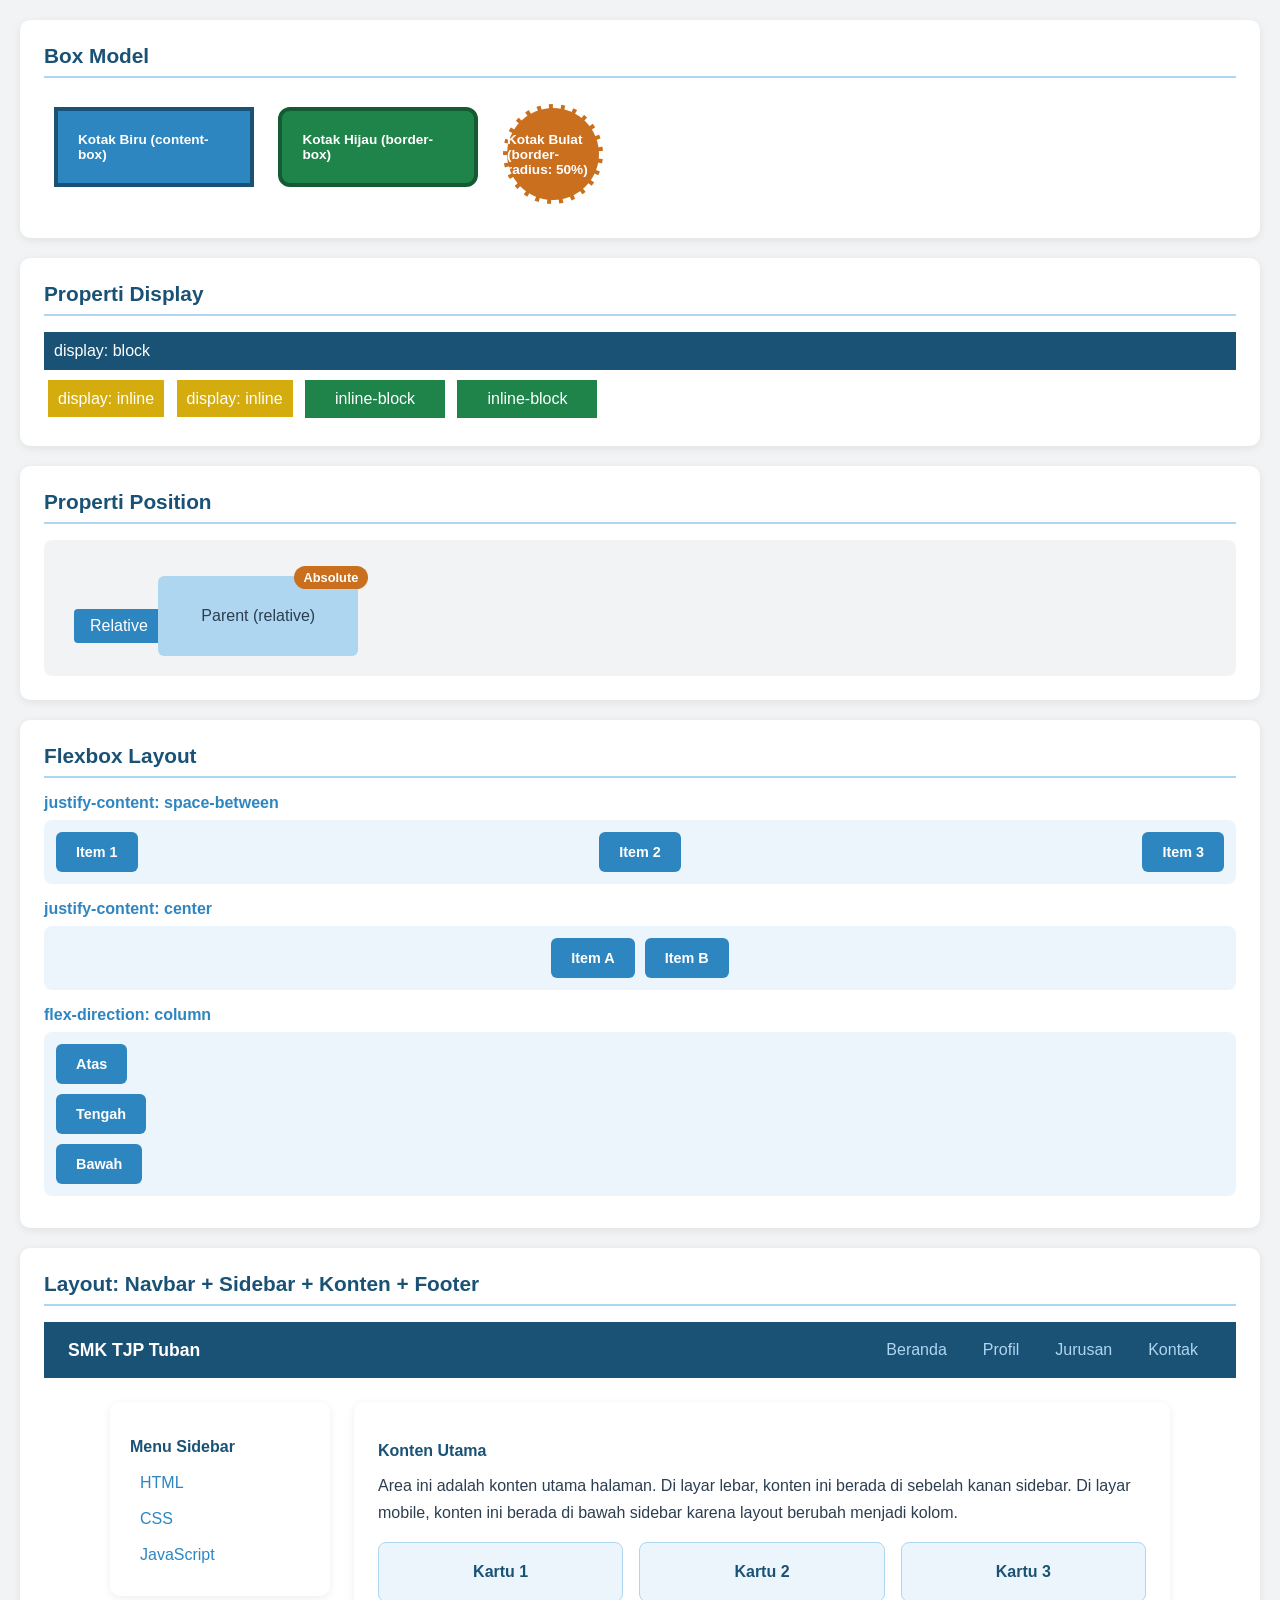
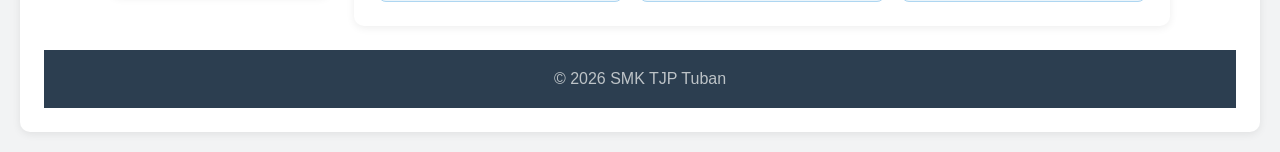
<file: b6.html>
<!doctype html>
<html lang="id">

<head>
    <meta charset="UTF-8" />
    <meta name="viewport" content="width=device-width, initial-scale=1.0" />
    <title>BAB 5 - CSS Layout & Box Model</title>
    <link rel="stylesheet" href="b6-style.css" />
</head>

<body>
    <!-- BAGIAN 1: Box Model -->
    <section class="demo-section">
        <h2>Box Model</h2>
        <div class="kotak kotak-biru">Kotak Biru (content-box)</div>
        <div class="kotak kotak-hijau">Kotak Hijau (border-box)</div>
        <div class="kotak kotak-bulat">Kotak Bulat (border-radius: 50%)</div>
    </section>

    <!-- BAGIAN 2: Display -->
    <section class="demo-section">
        <h2>Properti Display</h2>
        <div class="demo-display">
            <span class="item-block">display: block</span>
            <span class="item-inline">display: inline</span>
            <span class="item-inline">display: inline</span>
            <span class="item-iblock">inline-block</span>
            <span class="item-iblock">inline-block</span>
        </div>
    </section>

    <!-- BAGIAN 3: Position -->
    <section class="demo-section">
        <h2>Properti Position</h2>
        <div class="area-position">
            <div class="pos-relative">Relative</div>
            <div class="pos-parent">
                Parent (relative)
                <div class="pos-absolute">Absolute</div>
            </div>
        </div>
    </section>

    <!-- BAGIAN 4: Flexbox -->
    <section class="demo-section">
        <h2>Flexbox Layout</h2>
        <h3>justify-content: space-between</h3>
        <div class="flex-demo flex-space-between">
            <div class="flex-item">Item 1</div>
            <div class="flex-item">Item 2</div>
            <div class="flex-item">Item 3</div>
        </div>
        <h3>justify-content: center</h3>
        <div class="flex-demo flex-center">
            <div class="flex-item">Item A</div>
            <div class="flex-item">Item B</div>
        </div>
        <h3>flex-direction: column</h3>
        <div class="flex-demo flex-column">
            <div class="flex-item">Atas</div>
            <div class="flex-item">Tengah</div>
            <div class="flex-item">Bawah</div>
        </div>
    </section>

    <!-- BAGIAN 5: Layout Nyata -->
    <section class="demo-section">
        <h2>Layout: Navbar + Sidebar + Konten + Footer</h2>

        <!-- Navbar dipindah ke dalam section atau dibungkus rapi -->
        <nav class="navbar-demo">
            <div class="nav-brand">SMK TJP Tuban</div>
            <ul class="nav-menu">
                <li><a href="#">Beranda</a></li>
                <li><a href="#">Profil</a></li>
                <li><a href="#">Jurusan</a></li>
                <li><a href="#">Kontak</a></li>
            </ul>
        </nav>

        <div class="layout-utama">
            <aside class="sidebar-demo">
                <h3>Menu Sidebar</h3>
                <ul>
                    <li><a href="#">HTML</a></li>
                    <li><a href="#">CSS</a></li>
                    <li><a href="#">JavaScript</a></li>
                </ul>
            </aside>
            <main class="konten-demo">
                <h3>Konten Utama</h3>
                <p>
                    Area ini adalah konten utama halaman. Di layar lebar, konten ini
                    berada di sebelah kanan sidebar. Di layar mobile, konten ini berada di
                    bawah sidebar karena layout berubah menjadi kolom.
                </p>
                <div class="kartu-grid">
                    <div class="kartu-item">Kartu 1</div>
                    <div class="kartu-item">Kartu 2</div>
                    <div class="kartu-item">Kartu 3</div>
                </div>
            </main>
        </div>

        <footer class="footer-demo">
            <p>&copy; 2026 SMK TJP Tuban</p>
        </footer>
    </section>

</body>

</html>
</file>
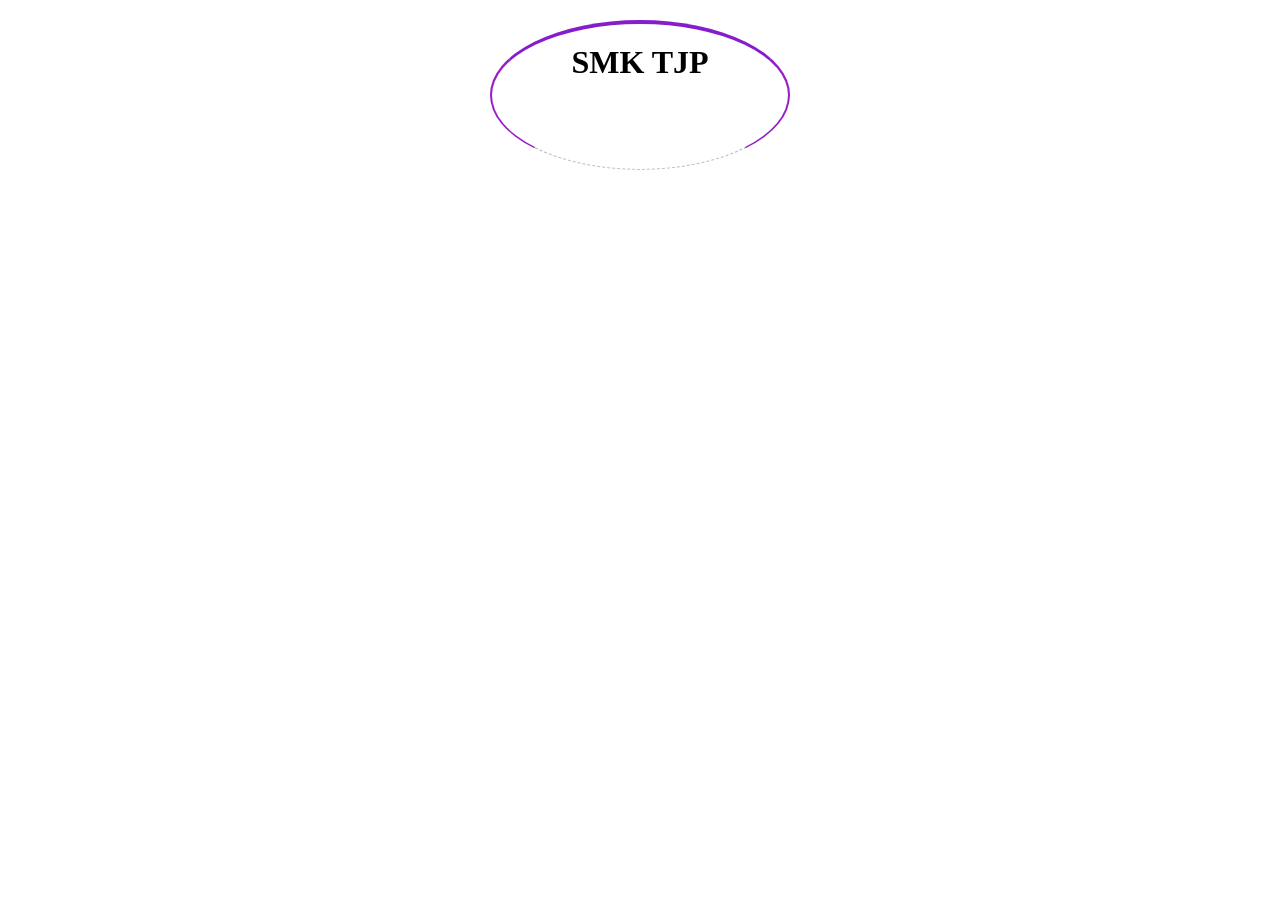
<file: box-model_1.html>
<!DOCTYPE html>
<html lang="en">
<head>
    <meta charset="UTF-8">
    <meta name="viewport" content="width=device-width, initial-scale=1.0">
    <title>Document</title>
    <link rel="stylesheet" href="box-model_1.css">
</head>
<body>
    <h1 class="kotak" style="text-align: center;">SMK TJP</h1>
</body>
</html>
</file>
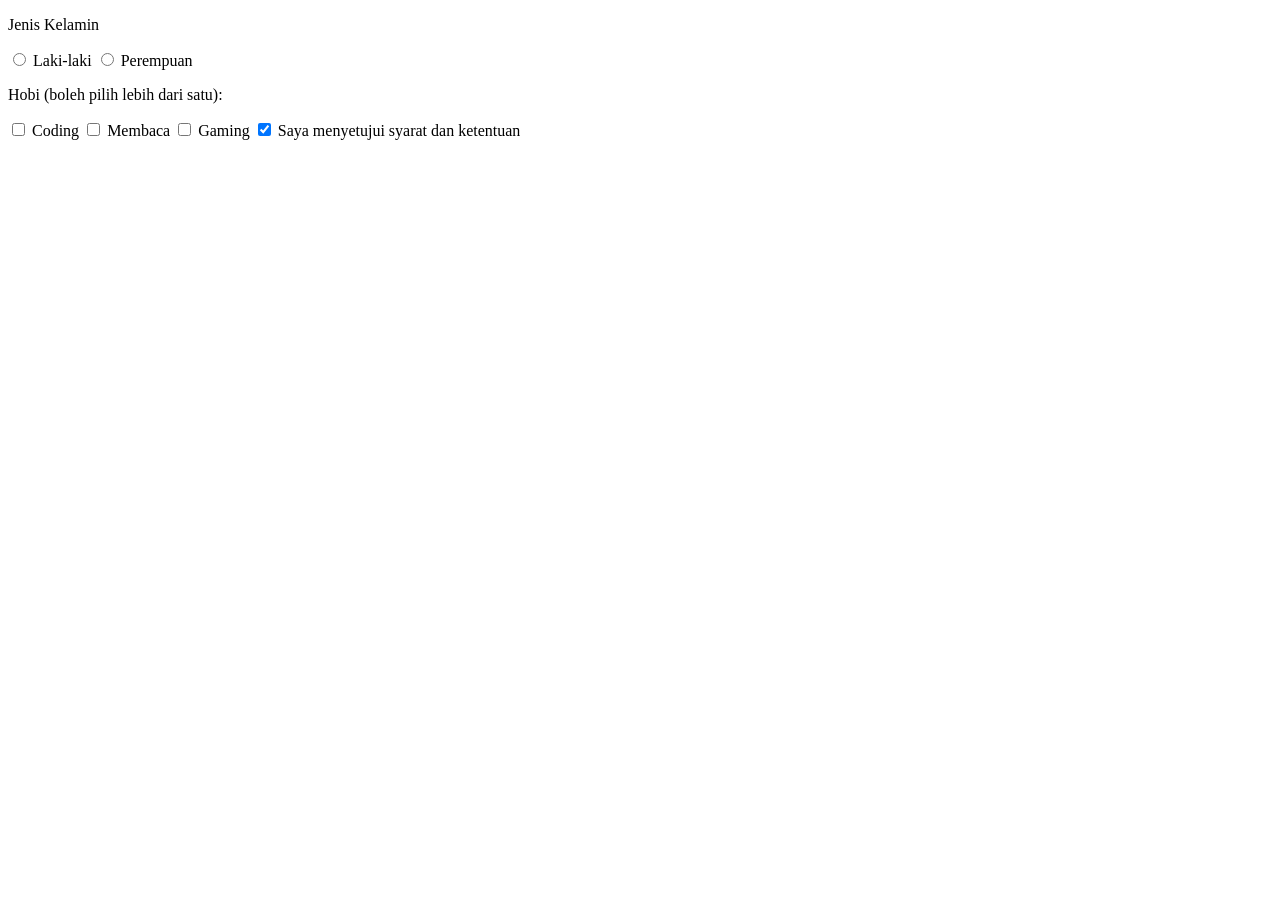
<file: form3.html>
<!DOCTYPE html>
<html lang="en">
<head>
    <meta charset="UTF-8">
    <meta name="viewport" content="width=device-width, initial-scale=1.0">
    <title>Document</title>
</head>
<body>
    <!-- Radio Button: hanya bisa memilih SATU opsi -->
    <!-- Gunakan name yang SAMA untuk mengelompokkan pilihan -->
     <p>Jenis Kelamin</p>
     <input type="radio" id="laki" name="gender" value="L">
     <label for="laki"> Laki-laki</label>

     <input type="radio" id="perempuan" name="gender" value="P">
     <label for="perempuan">Perempuan</label>

     <!-- Checkbox: bisa memilih LEBIH DARI SATU opsi -->
      <p>Hobi (boleh pilih lebih dari satu):</p>
      <input type="checkbox" id="coding" name="hobi" value="coding">
      <label for="coding">Coding</label>

      <input type="checkbox" id="membaca" name="hobi" value="membaca">
      <label for="membaca">Membaca</label>

      <input type="checkbox" id="gaming" nama="hobi" value="gaming">
      <label for="gaming">Gaming</label>

      <!-- Checkbox dengan checked (sudah dicentang secara default) -->
       <input type="checkbox" id="setuju" name="setuju" value="ya" checked>
       <label for="sejutu">Saya menyetujui syarat dan ketentuan</label>
</body>
</html>
</file>
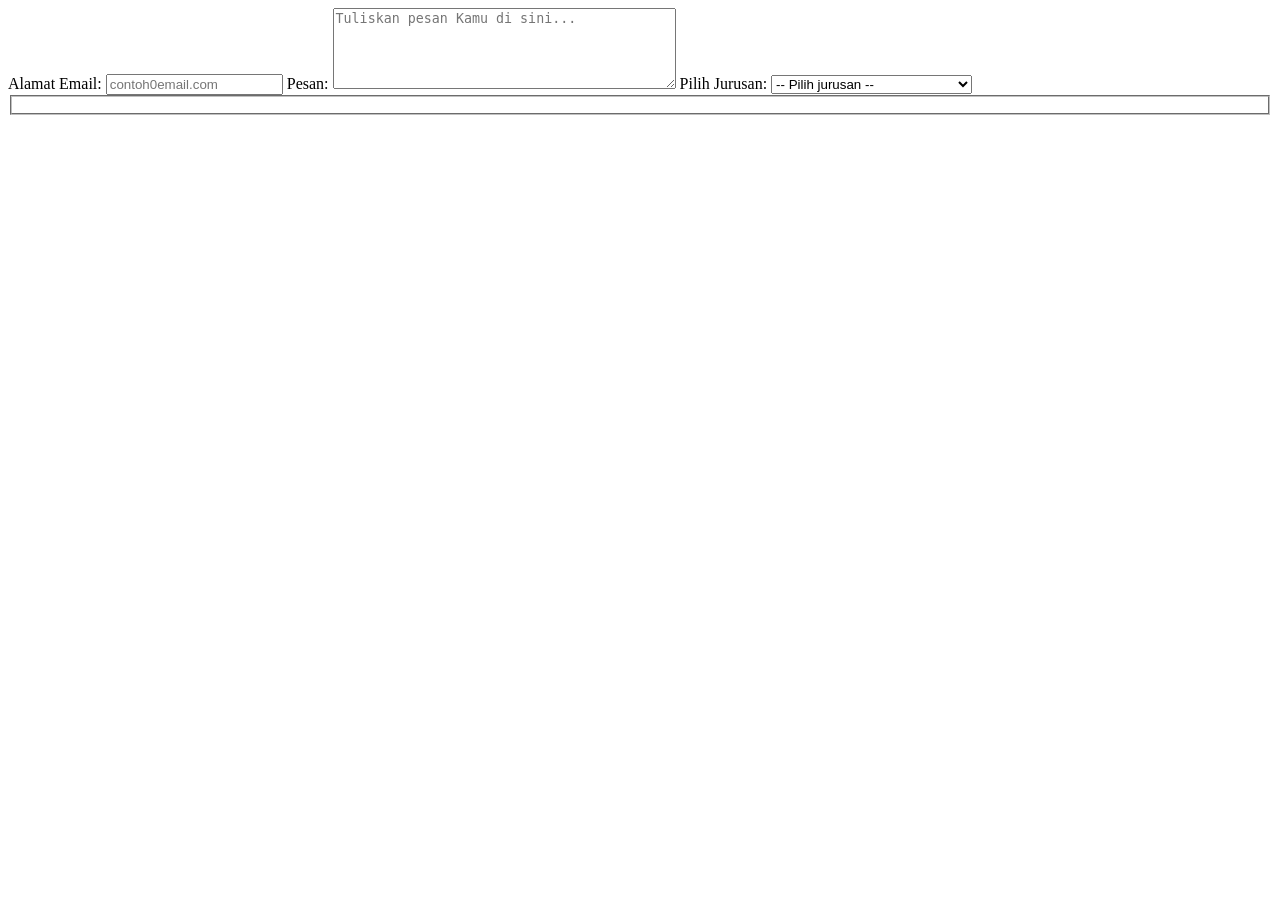
<file: from2.html>
<!DOCTYPE html>
<html lang="en">
<head>
    <meta charset="UTF-8">
    <meta name="viewport" content="width=device-width, initial-scale=1.0">
    <title>Document</title>
</head>
<body>
     <!-- Label yang terhubung dengan input -->
      <label for="email">Alamat Email:</label>
      <input type="email" id,="email" name="email" required placeholder="contoh0email.com"
    
      <!-- Textarea -->
      <label for ="pesan">Pesan:</label>
      <textarea id="pesan" name="pesan" rows="5" cols="40"placeholder="Tuliskan pesan Kamu di sini..."></textarea>

      <!-- Selech / Dropdown -->
       <label for="jurusan">Pilih Jurusan:</label>
       <select id="jurusan" name="jurusan">
         <option value="">-- Pilih jurusan --</option>
         <optgroup label="Teknologi Informasi">
            <option value="rpl">Rekayasa Perangakt Lunak</option>
            <option value="tkj">Teknik Komputer Jaringan</option>
         </optgroup>
         <optgroup label="Bisnis">
            <option value="ak">Akuntansi</option>
            <option value="pm">Pemasaran</option>
        </optgroup>
           <option value="pm">Pemasaran</option>
         </optgroup>
       </select>

       <!-- Fieldset & Legend -->
        <fieldset>
</body>
</html>
</file>
<file: b6-style.css>
/* ===== RESET ===== */
* {
    box-sizing: border-box;
    margin: 0;
    padding: 0;
}

body {
    font-family: Arial, sans-serif;
    background: #f2f3f4;
    color: #2c3e50;
}

.demo-section {
    background: white;
    border-radius: 10px;
    padding: 24px;
    margin: 20px;
    box-shadow: 0 2px 8px rgba(0, 0, 0, 0.08);
}

.demo-section h2 {
    color: #1a5276;
    font-size: 1.3rem;
    margin-bottom: 16px;
    padding-bottom: 8px;
    border-bottom: 2px solid #aed6f1;
}

.demo-section h3 {
    color: #2e86c1;
    font-size: 1rem;
    margin: 16px 0 8px;
}

/* ===== BOX MODEL ===== */
.kotak {
    width: 200px;
    height: 80px;
    display: inline-flex;
    align-items: center;
    justify-content: center;
    margin: 10px;
    font-weight: bold;
    color: white;
    font-size: 0.85rem;
}

.kotak-biru {
    background: #2e86c1;
    padding: 20px;
    border: 4px solid #1a5276;
}

.kotak-hijau {
    background: #1e8449;
    padding: 20px;
    border: 4px solid #145a32;
    border-radius: 12px;
}

.kotak-bulat {
    background: #ca6f1e;
    width: 100px;
    height: 100px;
    border-radius: 50%;
    border: 4px dashed white;
}

/* ===== DISPLAY ===== */
.item-block {
    display: block;
    background: #1a5276;
    color: white;
    padding: 10px;
    margin: 6px 0;
}

.item-inline {
    display: inline;
    background: #d4ac0d;
    color: white;
    padding: 10px;
    margin: 4px;
}

.item-iblock {
    display: inline-block;
    background: #1e8449;
    color: white;
    padding: 10px 20px;
    margin: 4px;
    width: 140px;
    text-align: center;
}

/* ===== POSITION ===== */
.area-position {
    position: relative;
    background: #f2f3f4;
    padding: 20px;
    min-height: 120px;
    border-radius: 8px;
}

.pos-relative {
    position: relative;
    top: 10px;
    left: 10px;
    background: #2e86c1;
    color: white;
    padding: 8px 16px;
    display: inline-block;
    border-radius: 4px;
}

.pos-parent {
    position: relative;
    background: #aed6f1;
    width: 200px;
    height: 80px;
    margin-top: 16px;
    display: inline-flex;
    align-items: center;
    justify-content: center;
    border-radius: 6px;
}

.pos-absolute {
    position: absolute;
    top: -10px;
    right: -10px;
    background: #ca6f1e;
    color: white;
    padding: 4px 10px;
    border-radius: 20px;
    font-size: 0.8rem;
    font-weight: bold;
}

/* ===== FLEXBOX ===== */
.flex-demo {
    background: #ebf5fb;
    border-radius: 8px;
    padding: 12px;
    margin-bottom: 8px;
    display: flex;
    gap: 10px;
}

.flex-item {
    background: #2e86c1;
    color: white;
    padding: 12px 20px;
    border-radius: 6px;
    font-weight: bold;
    font-size: 0.9rem;
}

.flex-space-between {
    justify-content: space-between;
}

.flex-center {
    justify-content: center;
}

.flex-column {
    flex-direction: column;
    align-items: flex-start;
}

/* ===== NAVBAR ===== */
.navbar-demo {
    display: flex;
    justify-content: space-between;
    align-items: center;
    background: #1a5276;
    padding: 0 24px;
    height: 56px;
}

.nav-brand {
    color: white;
    font-weight: bold;
    font-size: 1.1rem;
}

.nav-menu {
    display: flex;
    list-style: none;
    gap: 8px;
}

.nav-menu a {
    color: #aed6f1;
    text-decoration: none;
    padding: 6px 14px;
    border-radius: 4px;
    transition: background 0.2s;
}

.nav-menu a:hover {
    background: rgba(255, 255, 255, 0.15);
    color: white;
}

/* ===== LAYOUT SIDEBAR + KONTEN ===== */
.layout-utama {
    display: flex;
    gap: 24px;
    max-width: 1100px;
    margin: 24px auto;
    padding: 0 20px;
}

.sidebar-demo {
    flex: 0 0 220px;
    background: white;
    border-radius: 10px;
    padding: 20px;
    box-shadow: 0 2px 8px rgba(0, 0, 0, 0.07);
    align-self: flex-start;
}

.sidebar-demo h3 {
    color: #1a5276;
    margin-bottom: 12px;
}

.sidebar-demo ul {
    list-style: none;
}

.sidebar-demo li {
    margin-bottom: 6px;
}

.sidebar-demo a {
    text-decoration: none;
    color: #2e86c1;
    display: block;
    padding: 6px 10px;
    border-radius: 4px;
}

.sidebar-demo a:hover {
    background: #ebf5fb;
}

.konten-demo {
    flex: 1;
    background: white;
    border-radius: 10px;
    padding: 24px;
    box-shadow: 0 2px 8px rgba(0, 0, 0, 0.07);
}

.konten-demo h3 {
    color: #1a5276;
    margin-bottom: 12px;
}

.konten-demo p {
    line-height: 1.7;
    margin-bottom: 16px;
}

/* ===== KARTU GRID ===== */
.kartu-grid {
    display: flex;
    gap: 16px;
    flex-wrap: wrap;
    margin-top: 16px;
}

.kartu-item {
    flex: 1;
    min-width: 120px;
    background: #ebf5fb;
    border: 1px solid #aed6f1;
    border-radius: 8px;
    padding: 20px;
    text-align: center;
    font-weight: bold;
    color: #1a5276;
}

/* ===== FOOTER ===== */
.footer-demo {
    background: #2c3e50;
    color: #bdc3c7;
    text-align: center;
    padding: 20px;
    margin-top: 24px;
}

/* ===== MEDIA QUERY ===== */
@media (max-width: 768px) {
    .layout-utama {
        flex-direction: column;
        /* Sidebar pindah ke atas konten */
    }

    .sidebar-demo {
        flex: none;
        /* Lebar penuh di mobile */
        width: 100%;
    }

    .nav-menu {
        display: none;
    }

    /* Sembunyikan menu di mobile */
    .kartu-item {
        flex: 0 0 100%;
    }

    /* Kartu penuh lebar di mobile */
}

@media (min-width: 769px) and (max-width: 1024px) {
    .kartu-item {
        flex: 0 0 calc(50% - 8px);
    }

    /* 2 kolom di tablet */
}
</file>
<file: box-model_1.css>
/* Properti Box Model*/
.kotak {
  /* Konten */
  width: 300px;
  height: 150px;

  /* padding:   shorthand (atas kanan bawah kiri) */
  padding: 20px 30px 20px 30px;
  /* atau: padding: 20px 30px; (atas-bawah | kiri-kanan) */
  /* atau: padding: 20px; (semua sisi sama) */

  /* Border */
  border: 3px solid #019eff;
  /* Shorthand: ketebalan | jenis | warna */
  border-radius: 8px;
  /* Sudut membulat */

  /* Margin */
  margin: 20px auto;
  /* atas-bawah: 20px, kiri-kanan: auto (tengah) */
}

/* box-aixing: border-box - SANGAT DIREKOMENDASIKAN! */
/* Membuat width & height sudah termasuk padding & border */
* {
  box-sizing: border-box;
}

/* Border Lengkap*/
.kotak {
  border-width: 2px;
  /* Ketebalan */
  border-style: solid;
  /* Jenis: solid, dashed, dotted, double, none */
  border-color: blueviolet #861fca;
  /* Warna */

  /* Shorthand */
  border: 2px solid #971dc7;

  /* Per sisi */
  border-top: 4px solid #861dcc;
  /* Hanya sisi atas */
  border-bottom: 1px dashed #BDC3C7;
  /* Hanya sisi bawah */

  /* Sudut membulat */
  border-radius: 10px;
  /* Semua sudut */
  border-radius: 10px 0 10px 0;
  /* Atas-kiri, atas-kanan, bawah-kanan, bawah-kiri */
  border-radius: 50%;
  /* Lingkungan penuh (untuk elemen persegi) */
}
</file>
